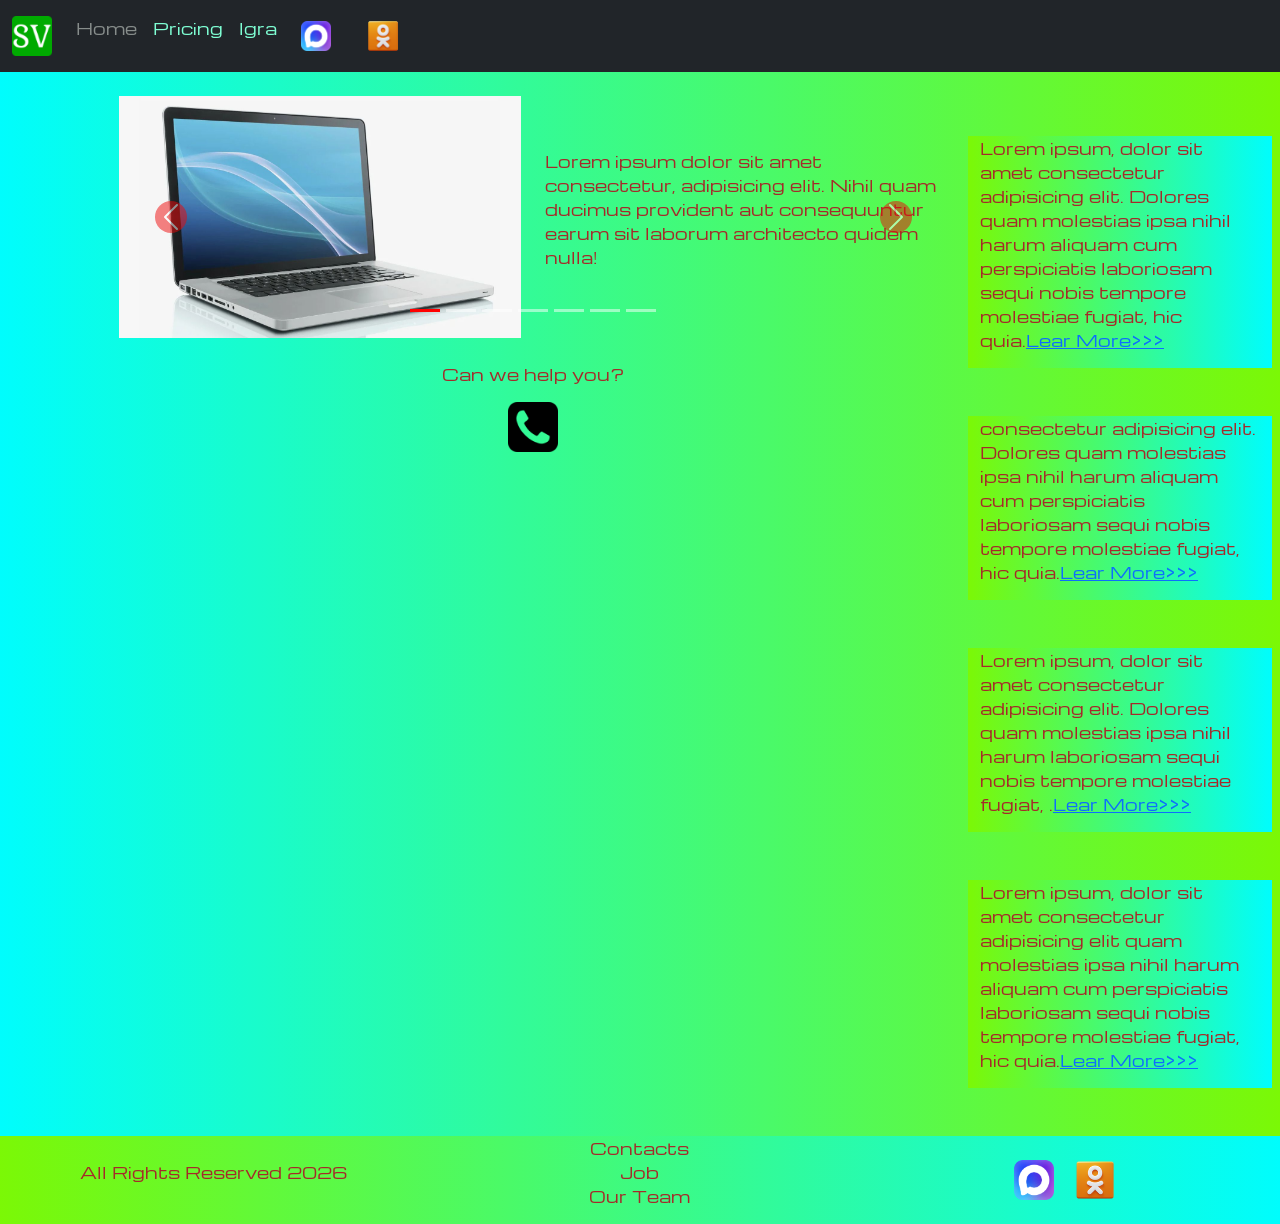
<file: index.html>
<!doctype html>
<html lang="en">
  <head>
    <meta charset="UTF-8" />
    <meta name="viewport" content="width=device-width, initial-scale=1.0" />
    <link
      href="https://cdn.jsdelivr.net/npm/bootstrap@5.3.8/dist/css/bootstrap.min.css"
      rel="stylesheet"
      integrity="sha384-sRIl4kxILFvY47J16cr9ZwB07vP4J8+LH7qKQnuqkuIAvNWLzeN8tE5YBujZqJLB"
      crossorigin="anonymous"
    />

    <link rel="stylesheet" href="source/styles/mySite.css" />

    <link rel="apple-touch-icon" sizes="180x180" href="/apple-touch-icon.png" />
    <link rel="icon" type="image/png" sizes="32x32" href="favicon-32x32.png" />
    <link rel="icon" type="image/png" sizes="16x16" href="favicon-16x16.png" />
    <link rel="manifest" href="/site.webmanifest" />

    <title>Home</title>
  </head>
  <body>
    <header>
      <nav class="navbar navbar-expand-lg bg-dark">
        <div class="container-fluid">
          <a class="navbar-brand" href="index.html"
            ><img src="source/files/logo.ico" alt="..."
          /></a>
          <button
            class="navbar-toggler"
            type="button"
            data-bs-toggle="collapse"
            data-bs-target="#navbarNav"
            aria-controls="navbarNav"
            aria-expanded="false"
            aria-label="Toggle navigation"
          >
            <span class="navbar-toggler-icon"></span>
          </button>
          <div class="collapse navbar-collapse" id="navbarNav">
            <ul class="navbar-nav">
              <li class="nav-item">
                <a class="nav-link active" aria-current="page" href="index.html"
                  >Home</a
                >
              </li>
              <li class="nav-item">
                <a class="nav-link" href="pricing.html">Pricing</a>
              </li>
              <li class="nav-item">
                <a class="nav-link" href="igra.html">Igra</a>
              </li>
              <li class="nav-item">
                <a
                  class="nav-link"
                  href="https://max.ru"
                  target="_blank"
                  rel="noopener noreferrer"
                  ><img
                    style="width: 30px; padding-top: 5px; margin-inline: 0.5em"
                    src="source/files/max.png"
                    alt="..."
                /></a>
              </li>
              <li class="nav-item">
                <a
                  class="nav-link"
                  href="https://ok.ru"
                  target="_blank"
                  rel="noopener noreferrer"
                  ><img
                    style="width: 40px; margin-inline: 0.5em"
                    src="source/files/odnoklas.png"
                    alt="..."
                /></a>
              </li>
            </ul>
          </div>
        </div>
      </nav>
    </header>
    <section>
      <div class="container-fluid mt-4">
        <div class="row">
          <div class="col-lg-1"></div>
          <!-- карусель -->
          <div class="col-lg-8 col-md-12">
            <div class="row">
              <div
                id="carouselExampleIndicators"
                class="carousel slide"
                data-bs-ride="true"
              >
                <div class="carousel-indicators">
                  <button
                    type="button"
                    data-bs-target="#carouselExampleIndicators"
                    data-bs-slide-to="0"
                    class="active"
                    aria-current="true"
                    aria-label="Slide 1"
                  ></button>
                  <button
                    type="button"
                    data-bs-target="#carouselExampleIndicators"
                    data-bs-slide-to="1"
                    aria-label="Slide 2"
                  ></button>
                  <button
                    type="button"
                    data-bs-target="#carouselExampleIndicators"
                    data-bs-slide-to="2"
                    aria-label="Slide 3"
                  ></button>
                  <button
                    type="button"
                    data-bs-target="#carouselExampleIndicators"
                    data-bs-slide-to="3"
                    aria-label="Slide 4"
                  ></button>
                  <button
                    type="button"
                    data-bs-target="#carouselExampleIndicators"
                    data-bs-slide-to="4"
                    aria-label="Slide 5"
                  ></button>
                  <button
                    type="button"
                    data-bs-target="#carouselExampleIndicators"
                    data-bs-slide-to="5"
                    aria-label="Slide 6"
                  ></button>
                  <button
                    type="button"
                    data-bs-target="#carouselExampleIndicators"
                    data-bs-slide-to="6"
                    aria-label="Slide 7"
                  ></button>
                </div>
                <div class="carousel-inner">
                  <div class="carousel-item active">
                    <div class="d-block w-100">
                      <div class="row">
                        <div class="col-lg-6 col-md-6">
                          <img
                            src="source/images/laptop.jpg"
                            class="w-100"
                            alt="..."
                          />
                        </div>
                        <div class="col-lg-6 col-md-6 slide-text">
                          <p>
                            Lorem ipsum dolor sit amet consectetur, adipisicing
                            elit. Nihil quam ducimus provident aut consequuntur
                            earum sit laborum architecto quidem nulla!
                          </p>
                        </div>
                      </div>
                    </div>
                  </div>
                  <div class="carousel-item">
                    <div class="d-block w-100">
                      <div class="row">
                        <div class="col-lg-6 col-md-6">
                          <img
                            src="source/images/море.jpg"
                            class="w-100"
                            alt="..."
                          />
                        </div>
                        <div class="col-lg-6 col-md-6 slide-text">
                          <p>
                            Lorem ipsum dolor sit amet Nihil quam ducimus
                            provident aut consequuntur earum sit laborum
                            architecto quidem nulla!
                          </p>
                        </div>
                      </div>
                    </div>
                  </div>
                  <div class="carousel-item">
                    <div class="d-block w-100">
                      <div class="row">
                        <div class="col-lg-6 col-md-6">
                          <img
                            src="source/images/озеро.jpg"
                            class="w-100"
                            alt="..."
                          />
                        </div>
                        <div class="col-lg-6 col-md-6 slide-text">
                          <p>
                            Lorem ipsum dolor sit amet consectetur, adipisicing
                            elit. ducimus provident aut consequuntur earum sit
                            laborum architecto quidem nulla!
                          </p>
                        </div>
                      </div>
                    </div>
                  </div>
                  <div class="carousel-item">
                    <div class="d-block w-100">
                      <div class="row">
                        <div class="col-lg-6 col-md-6">
                          <img
                            src="source/images/Пакистан1.jpg"
                            class="w-100"
                            alt="..."
                          />
                        </div>
                        <div class="col-lg-6 col-md-6 slide-text">
                          <p>
                            Lorem ipsum dolor sit amet Nihil quam ducimus
                            provident aut consequuntur earum sit laborum
                            architecto quidem nulla!
                          </p>
                        </div>
                      </div>
                    </div>
                  </div>
                  <div class="carousel-item">
                    <div class="d-block w-100">
                      <div class="row">
                        <div class="col-lg-6 col-md-6">
                          <img
                            src="source/images/Пакистан2.jpg"
                            class="w-100"
                            alt="..."
                          />
                        </div>
                        <div class="col-lg-6 col-md-6 slide-text">
                          <p>
                            Lorem ipsum dolor sit amet Nihil quam ducimus
                            provident aut consequuntur earum sit laborum
                            architecto quidem nulla!
                          </p>
                        </div>
                      </div>
                    </div>
                  </div>
                  <div class="carousel-item">
                    <div class="d-block w-100">
                      <div class="row">
                        <div class="col-lg-6 col-md-6">
                          <img
                            src="source/images/розовый.jpg"
                            class="w-100"
                            alt="..."
                          />
                        </div>
                        <div class="col-lg-6 col-md-6 slide-text">
                          <p>
                            Lorem ipsum dolor sit amet Nihil quam ducimus
                            provident aut consequuntur earum sit laborum
                            architecto quidem nulla!
                          </p>
                        </div>
                      </div>
                    </div>
                  </div>
                  <div class="carousel-item">
                    <div class="d-block w-100">
                      <div class="row">
                        <div class="col-lg-6 col-md-6">
                          <img
                            src="source/images/цветы.jpg"
                            class="w-100"
                            alt="..."
                          />
                        </div>
                        <div class="col-lg-6 col-md-6 slide-text">
                          <p>
                            Lorem ipsum dolor sit amet Nihil quam ducimus
                            provident aut consequuntur earum sit laborum
                            architecto quidem nulla!
                          </p>
                        </div>
                      </div>
                    </div>
                  </div>
                </div>

                <button
                  class="carousel-control-prev"
                  type="button"
                  data-bs-target="#carouselExampleIndicators"
                  data-bs-slide="prev"
                >
                  <span
                    class="carousel-control-prev-icon"
                    aria-hidden="true"
                  ></span>
                  <span class="visually-hidden">Previous</span>
                </button>
                <button
                  class="carousel-control-next"
                  type="button"
                  data-bs-target="#carouselExampleIndicators"
                  data-bs-slide="next"
                >
                  <span
                    class="carousel-control-next-icon"
                    aria-hidden="true"
                  ></span>
                  <span class="visually-hidden">Next</span>
                </button>
              </div>
            </div>
            <div class="col-lg-12 col-md-12 text-center mt-4">
              <p>Can we help you?</p>
            </div>
            <div class="col-lg-12 col-md-12 text-center">
              <img
                class="call-anim"
                style="width: 50px"
                src="source/files/telephon.png"
                alt="..."
              />
            </div>
          </div>
          <div class="col-lg-3 col-md-12">
            <p></p>
            <div class="row px-2">
              <div class="col-lg-12 sidebar my-4">
                <p>
                  Lorem ipsum, dolor sit amet consectetur adipisicing elit.
                  Dolores quam molestias ipsa nihil harum aliquam cum
                  perspiciatis laboriosam sequi nobis tempore molestiae fugiat,
                  hic quia.<a href="#">Lear More>>></a>
                </p>
              </div>
              <div class="col-lg-12 sidebar my-4">
                <p>
                  consectetur adipisicing elit. Dolores quam molestias ipsa
                  nihil harum aliquam cum perspiciatis laboriosam sequi nobis
                  tempore molestiae fugiat, hic quia.<a href="#"
                    >Lear More>>></a
                  >
                </p>
              </div>
              <div class="col-lg-12 sidebar my-4">
                <p>
                  Lorem ipsum, dolor sit amet consectetur adipisicing elit.
                  Dolores quam molestias ipsa nihil harum laboriosam sequi nobis
                  tempore molestiae fugiat, .<a href="#">Lear More>>></a>
                </p>
              </div>
              <div class="col-lg-12 sidebar my-4">
                <p>
                  Lorem ipsum, dolor sit amet consectetur adipisicing elit quam
                  molestias ipsa nihil harum aliquam cum perspiciatis laboriosam
                  sequi nobis tempore molestiae fugiat, hic quia.<a href="#"
                    >Lear More>>></a
                  >
                </p>
              </div>
            </div>
          </div>
        </div>
      </div>
    </section>
    <footer class="mt-4">
      <div class="container-fluid">
        <div class="row">
          <div class="col-lg-4 col-md-12 footer-text text-center">
            <p>All Rights Reserved 2026</p>
          </div>
          <div class="col-lg-4 col-md-12 footer-text text-center">
            <p>Contacts<br />Job<br />Our Team</p>
          </div>
          <div class="col-lg-4 col-md-12 media-links">
            <a
              class="nav-link"
              href="https://max.ru"
              target="_blank"
              rel="noopener noreferrer"
              ><img
                style="width: 40px; margin-inline: 0.5em"
                src="source/files/max.png"
                alt="..."
            /></a>
            <a
              class="nav-link"
              href="https://ok.ru"
              target="_blank"
              rel="noopener noreferrer"
              ><img
                style="width: 50px; margin-inline: 0.5em"
                src="source/files/odnoklas.png"
                alt="..."
            /></a>
          </div>
        </div>
      </div>
    </footer>
    <script
      src="https://cdn.jsdelivr.net/npm/bootstrap@5.3.8/dist/js/bootstrap.bundle.min.js"
      integrity="sha384-FKyoEForCGlyvwx9Hj09JcYn3nv7wiPVlz7YYwJrWVcXK/BmnVDxM+D2scQbITxI"
      crossorigin="anonymous"
    ></script>
  </body>
</html>
</file>
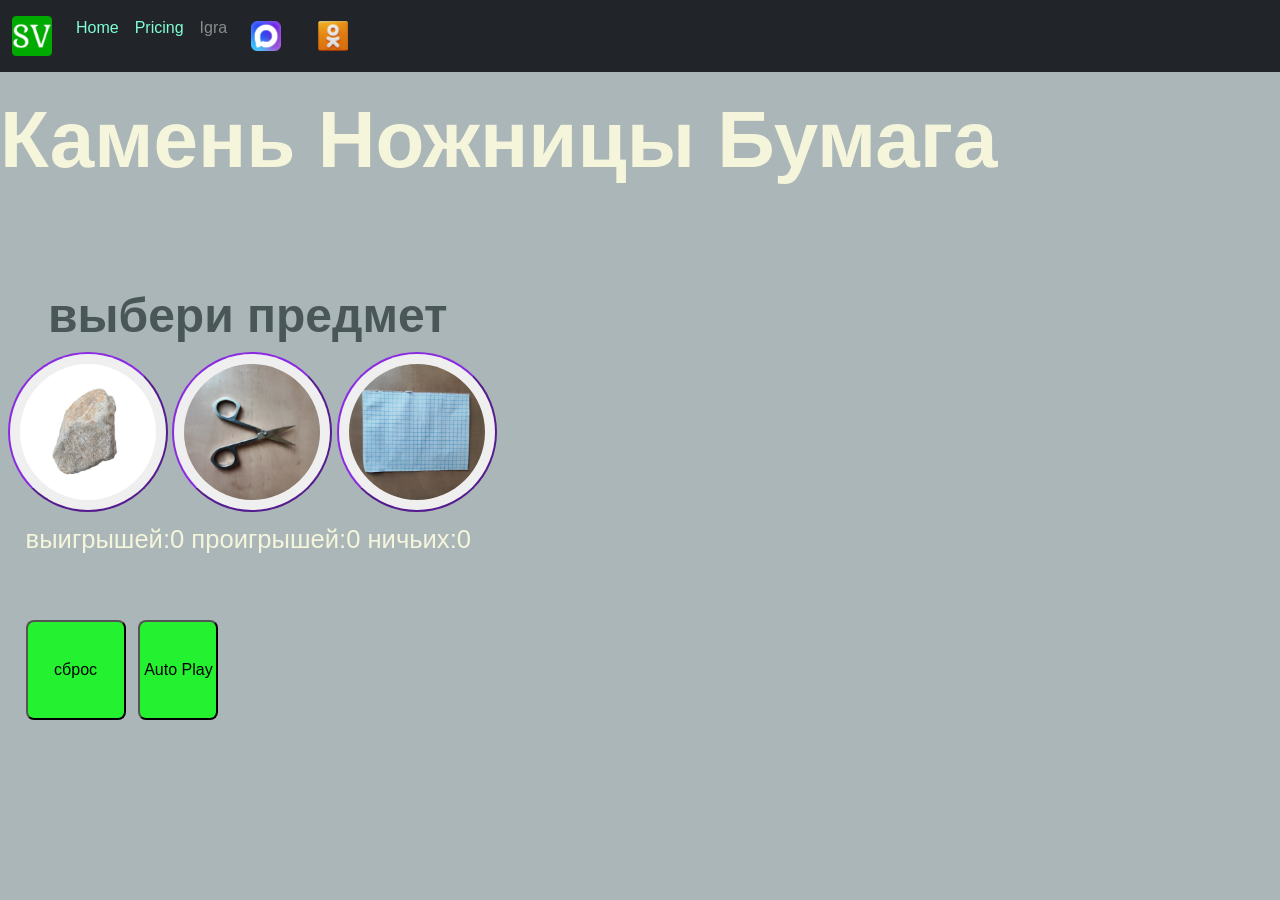
<file: igra.html>
<!doctype html>
<html lang="en">
  <head>
    <meta charset="UTF-8" />
    <meta name="viewport" content="width=device-width, initial-scale=1.0" />
    <link
      href="https://cdn.jsdelivr.net/npm/bootstrap@5.3.8/dist/css/bootstrap.min.css"
      rel="stylesheet"
      integrity="sha384-sRIl4kxILFvY47J16cr9ZwB07vP4J8+LH7qKQnuqkuIAvNWLzeN8tE5YBujZqJLB"
      crossorigin="anonymous"
    />

    <link rel="stylesheet" href="source/styles/igra.css" />

    <link rel="apple-touch-icon" sizes="180x180" href="/apple-touch-icon.png" />
    <link rel="icon" type="image/png" sizes="32x32" href="favicon-32x32.png" />
    <link rel="icon" type="image/png" sizes="16x16" href="favicon-16x16.png" />
    <link rel="manifest" href="/site.webmanifest" />

    <title>Igra</title>
  </head>
  <body>
    <header>
      <nav class="navbar navbar-expand-lg bg-dark">
        <div class="container-fluid">
          <a class="navbar-brand" href="index.html"
            ><img src="source/files/logo.ico" alt="..."
          /></a>
          <button
            class="navbar-toggler"
            type="button"
            data-bs-toggle="collapse"
            data-bs-target="#navbarNav"
            aria-controls="navbarNav"
            aria-expanded="false"
            aria-label="Toggle navigation"
          >
            <span class="navbar-toggler-icon"></span>
          </button>
          <div class="collapse navbar-collapse" id="navbarNav">
            <ul class="navbar-nav">
              <li class="nav-item">
                <a class="nav-link" aria-current="page" href="index.html"
                  >Home</a
                >
              </li>
              <li class="nav-item">
                <a class="nav-link" href="pricing.html">Pricing</a>
              </li>
              <li class="nav-item">
                <a class="nav-link active" href="igra.html">Igra</a>
              </li>
              <li class="nav-item">
                <a
                  class="nav-link"
                  href="https://max.ru"
                  target="_blank"
                  rel="noopener noreferrer"
                  ><img
                    style="width: 30px; padding-top: 5px; margin-inline: 0.5em"
                    src="source/files/max.png"
                    alt="..."
                /></a>
              </li>
              <li class="nav-item">
                <a
                  class="nav-link"
                  href="https://ok.ru"
                  target="_blank"
                  rel="noopener noreferrer"
                  ><img
                    style="width: 40px; margin-inline: 0.5em"
                    src="source/files/odnoklas.png"
                    alt="..."
                /></a>
              </li>
            </ul>
          </div>
        </div>
      </nav>
    </header>
    <div class="title">
      <p>Камень Ножницы Бумага</p>
    </div>
    <p class="title2">выбери предмет</p>

    <div class="container">
      <button onclick="plaer('камень')" class="move-button">
        <img src="source/images/камень-emoji.png" class="move-icon" />
      </button>

      <button onclick="plaer('ножницы')" class="move-button">
        <img src="source/images/ножницы-emoji.png" class="move-icon" />
      </button>
      <button onclick="plaer('бумага')" class="move-button">
        <img src="source/images/бумага-emoji.png" class="move-icon" />
      </button>
    </div>

    <p class="js-score score"></p>
    <p class="js-result result"></p>
    <div class="img-moves">
      <p class="js-moves"></p>
    </div>
    <div class="button">
      <button
        onclick="
          score.выигрыш = 0;
          score.проигрыш = 0;
          score.ничья = 0;
          localStorage.removeItem('score');
          updateScoreElement();
        "
        class="reset-score-button"
      >
        сброс
      </button>

      <button class="auto-play-button" onclick="autoPlay()">Auto Play</button>
    </div>
    <script
      src="https://cdn.jsdelivr.net/npm/bootstrap@5.3.8/dist/js/bootstrap.bundle.min.js"
      integrity="sha384-FKyoEForCGlyvwx9Hj09JcYn3nv7wiPVlz7YYwJrWVcXK/BmnVDxM+D2scQbITxI"
      crossorigin="anonymous"
    ></script>

    <script src="source/script/igra.js"></script>
  </body>
</html>
</file>
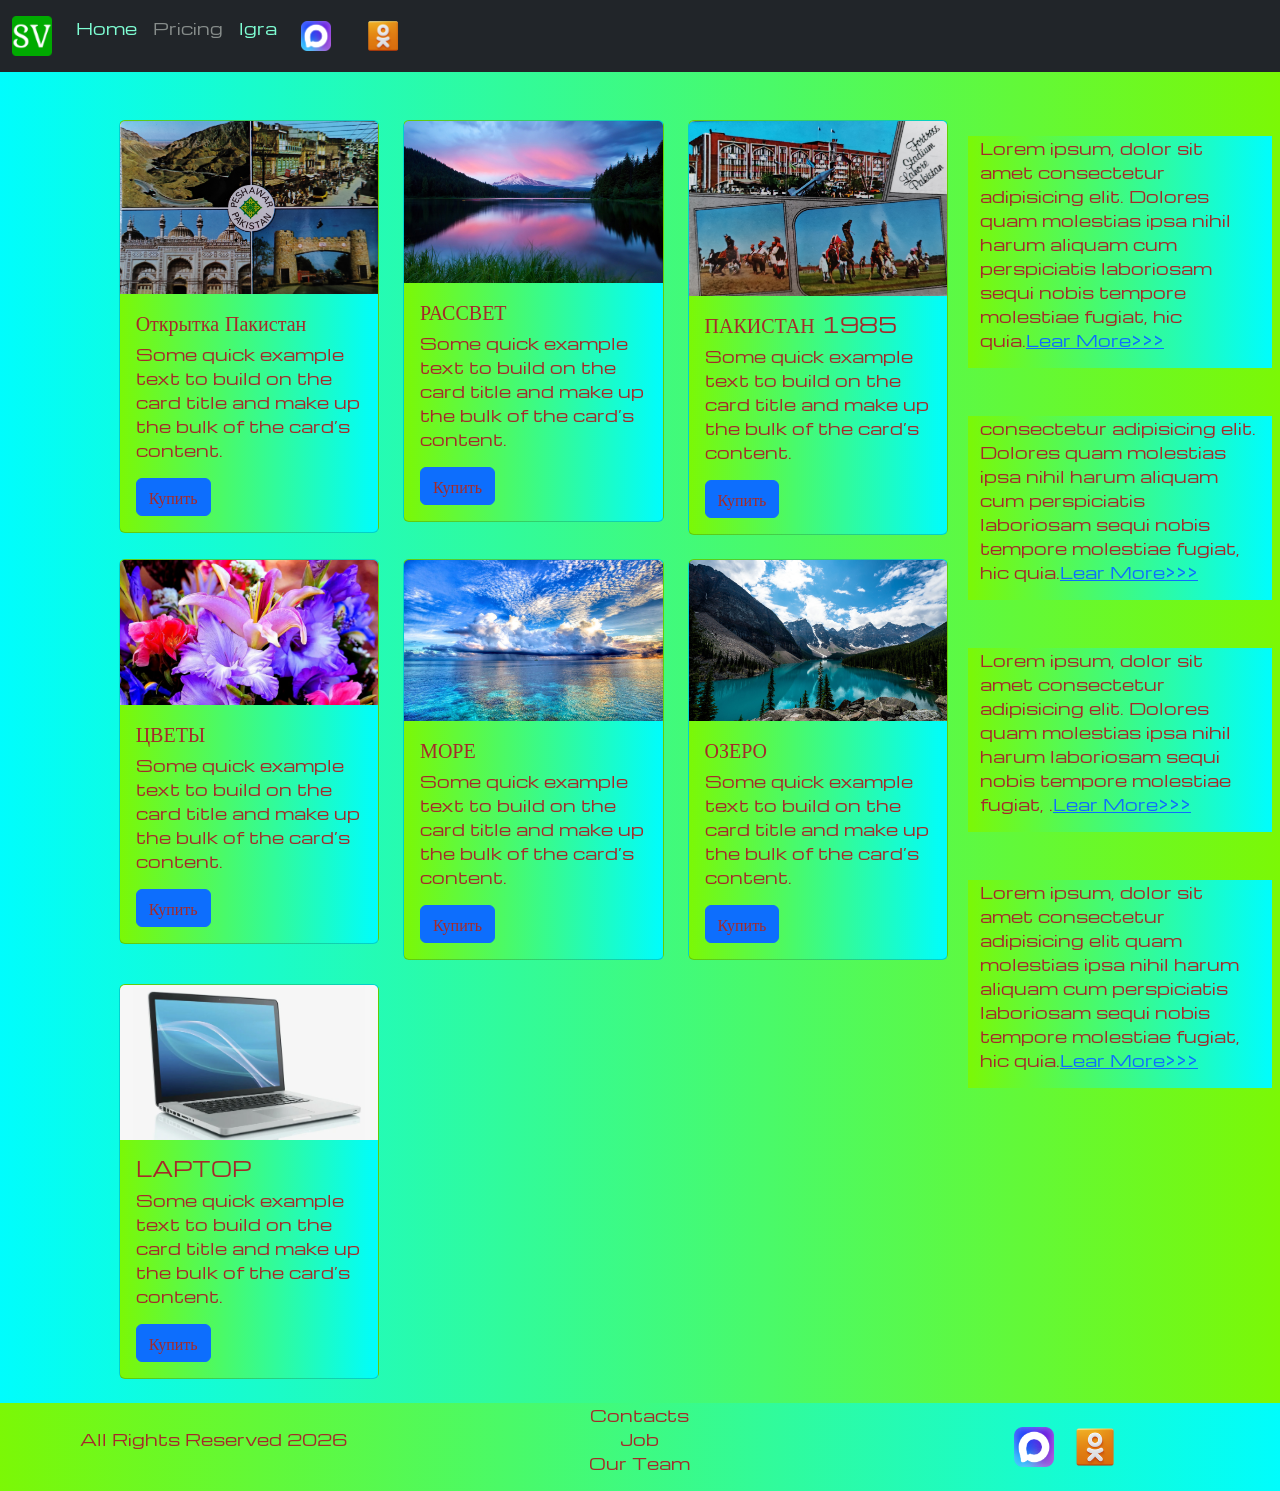
<file: pricing.html>
<!doctype html>
<html lang="en">
  <head>
    <meta charset="UTF-8" />
    <meta name="viewport" content="width=device-width, initial-scale=1.0" />
    <link
      href="https://cdn.jsdelivr.net/npm/bootstrap@5.3.8/dist/css/bootstrap.min.css"
      rel="stylesheet"
      integrity="sha384-sRIl4kxILFvY47J16cr9ZwB07vP4J8+LH7qKQnuqkuIAvNWLzeN8tE5YBujZqJLB"
      crossorigin="anonymous"
    />
    <link rel="stylesheet" href="source/styles/mySite.css" />

    <link rel="apple-touch-icon" sizes="180x180" href="/apple-touch-icon.png" />
    <link rel="icon" type="image/png" sizes="32x32" href="favicon-32x32.png" />
    <link rel="icon" type="image/png" sizes="16x16" href="favicon-16x16.png" />
    <link rel="manifest" href="/site.webmanifest" />

    <title>Pricing</title>
  </head>

  <body>
    <header>
      <nav class="navbar navbar-expand-lg bg-dark">
        <div class="container-fluid">
          <a class="navbar-brand" href="index.html"
            ><img src="source/files/logo.ico" alt=""
          /></a>
          <button
            class="navbar-toggler"
            type="button"
            data-bs-toggle="collapse"
            data-bs-target="#navbarNav"
            aria-controls="navbarNav"
            aria-expanded="false"
            aria-label="Toggle navigation"
          >
            <span class="navbar-toggler-icon"></span>
          </button>
          <div class="collapse navbar-collapse" id="navbarNav">
            <ul class="navbar-nav">
              <li class="nav-item">
                <a class="nav-link" aria-current="page" href="index.html"
                  >Home</a
                >
              </li>

              <li class="nav-item">
                <a class="nav-link active" href="pricing.html">Pricing</a>
              </li>
              <li class="nav-item">
                <a class="nav-link" href="igra.html">Igra</a>
              </li>
              <li class="nav-item">
                <a
                  class="nav-link"
                  href="https://max.ru"
                  target="_blank"
                  rel="noopener noreferrer"
                  ><img
                    style="width: 30px; padding-top: 5px; margin-inline: 0.5em"
                    src="source/files/max.png"
                    alt="..."
                /></a>
              </li>
              <li class="nav-item">
                <a
                  class="nav-link"
                  href="https://ok.ru"
                  target="_blank"
                  rel="noopener noreferrer"
                  ><img
                    style="width: 40px; margin-inline: 0.5em"
                    src="source/files/odnoklas.png"
                    alt="..."
                /></a>
              </li>
            </ul>
          </div>
        </div>
      </nav>
    </header>
    <section>
      <div class="container-fluid mt-4">
        <div class="row">
          <div class="col-lg-1"></div>
          <div class="col-lg-8 col-md-12">
            <div class="row">
              <div class="col-lg-4 col-md-6 mt-4">
                <div class="card">
                  <a href="#"
                    ><img
                      src="source/images/Пакистан1.jpg"
                      class="card-img-top"
                      alt="..."
                  /></a>
                  <div class="card-body">
                    <h5 class="card-title">
                      <a href="#">Открытка Пакистан</a>
                    </h5>
                    <p class="card-text">
                      <a href="#">
                        Some quick example text to build on the card title and
                        make up the bulk of the card’s content.
                      </a>
                    </p>
                    <a href="#" class="btn btn-primary">Купить</a>
                  </div>
                </div>
              </div>
              <div class="col-lg-4 col-md-6 mt-4">
                <div class="card">
                  <img
                    src="source/images/розовый.jpg"
                    class="card-img-top"
                    alt="..."
                  />
                  <div class="card-body">
                    <h5 class="card-title">РАССВЕТ</h5>
                    <p class="card-text">
                      Some quick example text to build on the card title and
                      make up the bulk of the card’s content.
                    </p>
                    <a href="#" class="btn btn-primary">Купить</a>
                  </div>
                </div>
              </div>
              <div class="col-lg-4 col-md-6 mt-4">
                <div class="card">
                  <img
                    src="source/images/Пакистан2.jpg"
                    class="card-img-top"
                    alt="..."
                  />
                  <div class="card-body">
                    <h5 class="card-title">ПАКИСТАН 1985</h5>
                    <p class="card-text">
                      Some quick example text to build on the card title and
                      make up the bulk of the card’s content.
                    </p>
                    <a href="#" class="btn btn-primary">Купить</a>
                  </div>
                </div>
              </div>
              <div class="col-lg-4 col-md-6 mt-4">
                <div class="card">
                  <img
                    src="source/images/цветы.jpg"
                    class="card-img-top"
                    alt="..."
                  />
                  <div class="card-body">
                    <h5 class="card-title">ЦВЕТЫ</h5>
                    <p class="card-text">
                      Some quick example text to build on the card title and
                      make up the bulk of the card’s content.
                    </p>
                    <a href="#" class="btn btn-primary">Купить</a>
                  </div>
                </div>
              </div>
              <div class="col-lg-4 col-md-6 mt-4">
                <div class="card">
                  <img
                    src="source/images/море.jpg"
                    class="card-img-top"
                    alt="..."
                  />
                  <div class="card-body">
                    <h5 class="card-title">МОРЕ</h5>
                    <p class="card-text">
                      Some quick example text to build on the card title and
                      make up the bulk of the card’s content.
                    </p>
                    <a href="#" class="btn btn-primary">Купить</a>
                  </div>
                </div>
              </div>
              <div class="col-lg-4 col-md-6 mt-4">
                <div class="card">
                  <img
                    src="source/images/озеро.jpg"
                    class="card-img-top"
                    alt="..."
                  />
                  <div class="card-body">
                    <h5 class="card-title">ОЗЕРО</h5>
                    <p class="card-text">
                      Some quick example text to build on the card title and
                      make up the bulk of the card’s content.
                    </p>
                    <a href="#" class="btn btn-primary">Купить</a>
                  </div>
                </div>
              </div>
              <div class="col-lg-4 col-md-6 mt-4">
                <div class="card">
                  <img
                    src="source/images/laptop.jpg"
                    class="card-img-top"
                    alt="..."
                  />
                  <div class="card-body">
                    <h5 class="card-title">LAPTOP</h5>
                    <p class="card-text">
                      Some quick example text to build on the card title and
                      make up the bulk of the card’s content.
                    </p>
                    <a href="#" class="btn btn-primary">Купить</a>
                  </div>
                </div>
              </div>
            </div>
          </div>
          <div class="col-lg-3 col-md-12">
            <p></p>
            <div class="row px-2">
              <div class="col-lg-12 sidebar my-4">
                <p>
                  Lorem ipsum, dolor sit amet consectetur adipisicing elit.
                  Dolores quam molestias ipsa nihil harum aliquam cum
                  perspiciatis laboriosam sequi nobis tempore molestiae fugiat,
                  hic quia.<a href="#">Lear More>>></a>
                </p>
              </div>
              <div class="col-lg-12 sidebar my-4">
                <p>
                  consectetur adipisicing elit. Dolores quam molestias ipsa
                  nihil harum aliquam cum perspiciatis laboriosam sequi nobis
                  tempore molestiae fugiat, hic quia.<a href="#"
                    >Lear More>>></a
                  >
                </p>
              </div>
              <div class="col-lg-12 sidebar my-4">
                <p>
                  Lorem ipsum, dolor sit amet consectetur adipisicing elit.
                  Dolores quam molestias ipsa nihil harum laboriosam sequi nobis
                  tempore molestiae fugiat, .<a href="#">Lear More>>></a>
                </p>
              </div>
              <div class="col-lg-12 sidebar my-4">
                <p>
                  Lorem ipsum, dolor sit amet consectetur adipisicing elit quam
                  molestias ipsa nihil harum aliquam cum perspiciatis laboriosam
                  sequi nobis tempore molestiae fugiat, hic quia.<a href="#"
                    >Lear More>>></a
                  >
                </p>
              </div>
            </div>
          </div>
        </div>
      </div>
    </section>
    <footer class="mt-4">
      <div class="container-fluid">
        <div class="row">
          <div class="col-lg-4 col-md-12 footer-text text-center">
            <p>All Rights Reserved 2026</p>
          </div>
          <div class="col-lg-4 col-md-12 footer-text text-center">
            <p>Contacts<br />Job<br />Our Team</p>
          </div>
          <div class="col-lg-4 col-md-12 media-links">
            <a
              class="nav-link"
              href="https://max.ru"
              target="_blank"
              rel="noopener noreferrer"
              ><img
                style="width: 40px; margin-inline: 0.5em"
                src="source/files/max.png"
                alt="..."
            /></a>
            <a
              class="nav-link"
              href="https://ok.ru"
              target="_blank"
              rel="noopener noreferrer"
              ><img
                style="width: 50px; margin-inline: 0.5em"
                src="source/files/odnoklas.png"
                alt="..."
            /></a>
          </div>
        </div>
      </div>
    </footer>
    <script
      src="https://cdn.jsdelivr.net/npm/bootstrap@5.3.8/dist/js/bootstrap.bundle.min.js"
      integrity="sha384-FKyoEForCGlyvwx9Hj09JcYn3nv7wiPVlz7YYwJrWVcXK/BmnVDxM+D2scQbITxI"
      crossorigin="anonymous"
    ></script>
  </body>
</html>
</file>
<file: source/styles/mySite.css>
@import url('https://fonts.googleapis.com/css2?family=Michroma&display=swap');


body {
    font-family: Michroma, serif;
    background: linear-gradient(90deg, #00fdfd 0%, #7bf806 100%);
}
p {
    color:brown;
}
.nav-link {
    color:aquamarine;    
}
.navbar-nav .nav-link.active {
    color:rgb(135, 141, 139);
}
.navbar-brand img {
    width: 40px;
}
.navbar-toggler {
    background-color:rgb(135, 141, 139);
}
.sidebar {
    color:brown;
    background: linear-gradient(270deg, #00fdfd 0%, #7bf806 100%);
}
.card {
    background: linear-gradient(270deg, #00fdfd 0%, #7bf806 100%);
    color:brown;
}
.card a {
    text-decoration: none;
    color:brown;
}
.slide-text,
.footer-text {
    color:blue;
    margin: auto auto;
}
footer {
    background: linear-gradient(270deg, #00fdfd 0%, #7bf806 100%);
}
.media-links {
    display: flex;
    justify-content: center;
    align-items: center; 
}

.call-anim {
    animation: myAnim 2s ease 0s infinite normal forwards;
}
@keyframes myAnim {
	0%,
	100% {
		transform: translateX(0%);
		transform-origin: 50% 50%;
	}

	15% {
		transform: translateX(-30px) rotate(-6deg);
	}

	30% {
		transform: translateX(15px) rotate(6deg);
	}

	45% {
		transform: translateX(-15px) rotate(-3.6deg);
	}

	60% {
		transform: translateX(9px) rotate(2.4deg);
	}

	75% {
		transform: translateX(-6px) rotate(-1.2deg);
	}
}

@media (max-width: 755px) {
    .carousel-indicators {
        display: none;
    }
}
.carousel-indicators .active {
    background-color: #f00;
}
.carousel-control-prev-icon,
.carousel-control-next-icon {
    background-color: #ee0808;
    border-radius: 50%;
    padding: .5rem;
}
</file>
<file: source/styles/igra.css>
* {
  margin: 0;
  padding: 0;
}
body {
  background-color: rgb(171, 182, 184);
  color: beige;
  font-family: Arial;
  transition: background-color 0.5s ease; 
}
.nav-link {
  color: aquamarine;
}
.navbar-nav .nav-link.active {
  color: rgb(135, 141, 139);
}
.navbar-brand img {
  width: 40px;
}
.navbar-toggler {
  background-color: rgb(135, 141, 139);
}

.title {
  display: block;
  flex-direction: row;
  flex-wrap: nowrap;
  font-weight: bold;
  font-size: clamp(0.3rem, 8vw, 5rem);
  padding-top: 0.5rem;
  margin-bottom: 1em;
}
.title2 {
  display: inline;
  font-size: clamp(1rem, 6vw, 3rem);
  margin-left: 1em;
  font-weight: bold;
  color: rgb(73, 87, 87);
}

.container {
  display: block;
  flex-direction: row; 
  justify-content: center; 
  align-items: center; 
  width: 100%; 
  flex-wrap: nowrap; 
  gap: 4px; 
  padding-left: 0.5em; 
  margin-left: 0em;
}

.move-icon {
   width: clamp(40px, 10vw, 80px);
  height: clamp(40px, 10vw, 80px);
  display: inline-block;
  vertical-align: middle;
  object-fit: cover;
  border-radius: 50%;
  margin: 0 5px; 
}

.move-button {
  display: inline-flex; 
  align-items: center; 
  justify-content: center; 
  width: 160px; 
  height: 160px;
  padding: 10px;
  border-color: blueviolet;
  border-radius: 50%;
  flex-shrink: 0; 
}

@media (max-width: 480px) {
  .move-button {
    width: 25vw; 
    height: 25vw;
    padding: 3px; 
  }
}
.js-result.result {
  margin-left: 2em;
  font-weight: bold;
  color: blueviolet;
}
.js-score.score {
  display: block;
  flex-direction: row;
  flex-wrap: nowrap; 
  font-size: clamp(0.8rem, 2vw, 4rem);
  padding-top: 0.5rem;
  margin-left: 1em;
  margin-bottom: 1em;
}
.js-moves {
  display: flex;
  align-items: center; 
  width: fit-content; 
  padding: 10px;
  border-radius: 10px;
  margin-left: 1em;
  gap: 8px;
  font-size: clamp(1rem, 4vw, 2rem); 
}

.js-moves .move-icon {
  width: clamp(50px, 10vw, 120px);
  height: clamp(50px, 10vw, 120px);
  display: inline-block;
  vertical-align: middle;
}

.move-button .move-icon {
  width: 100%; 
  height: 100%;
  display: block; 
  object-fit: contain;  
}
.button {
  display: flex;
  flex-direction: row;  
  flex-wrap: nowrap;   
  align-items: center; 
  width: 100%;
  height: 100%;
}

@media (max-width: 480px) {
  .button {
    width: 25vw; 
    height: 25vw;
    padding: 3px; 
  }
}
.reset-score-button {
  background-color: rgb(36, 241, 47);
  border: bold;
  cursor: pointer;
  width: clamp(90px, 10vw, 100px);
  height: clamp(70px, 10vw, 100px);
  font-weight: 400;
  margin-left: 2vw;
  border-radius: 8px;
}
.auto-play-button {
  background-color: rgb(36, 241, 47);
  border: bold;
  cursor: pointer;
  margin-left: 0.8em;
  width: clamp(70px, 10vw, 80px);
  height: clamp(70px, 10vw, 100px);
  border-radius: 8px;
}
</file>
